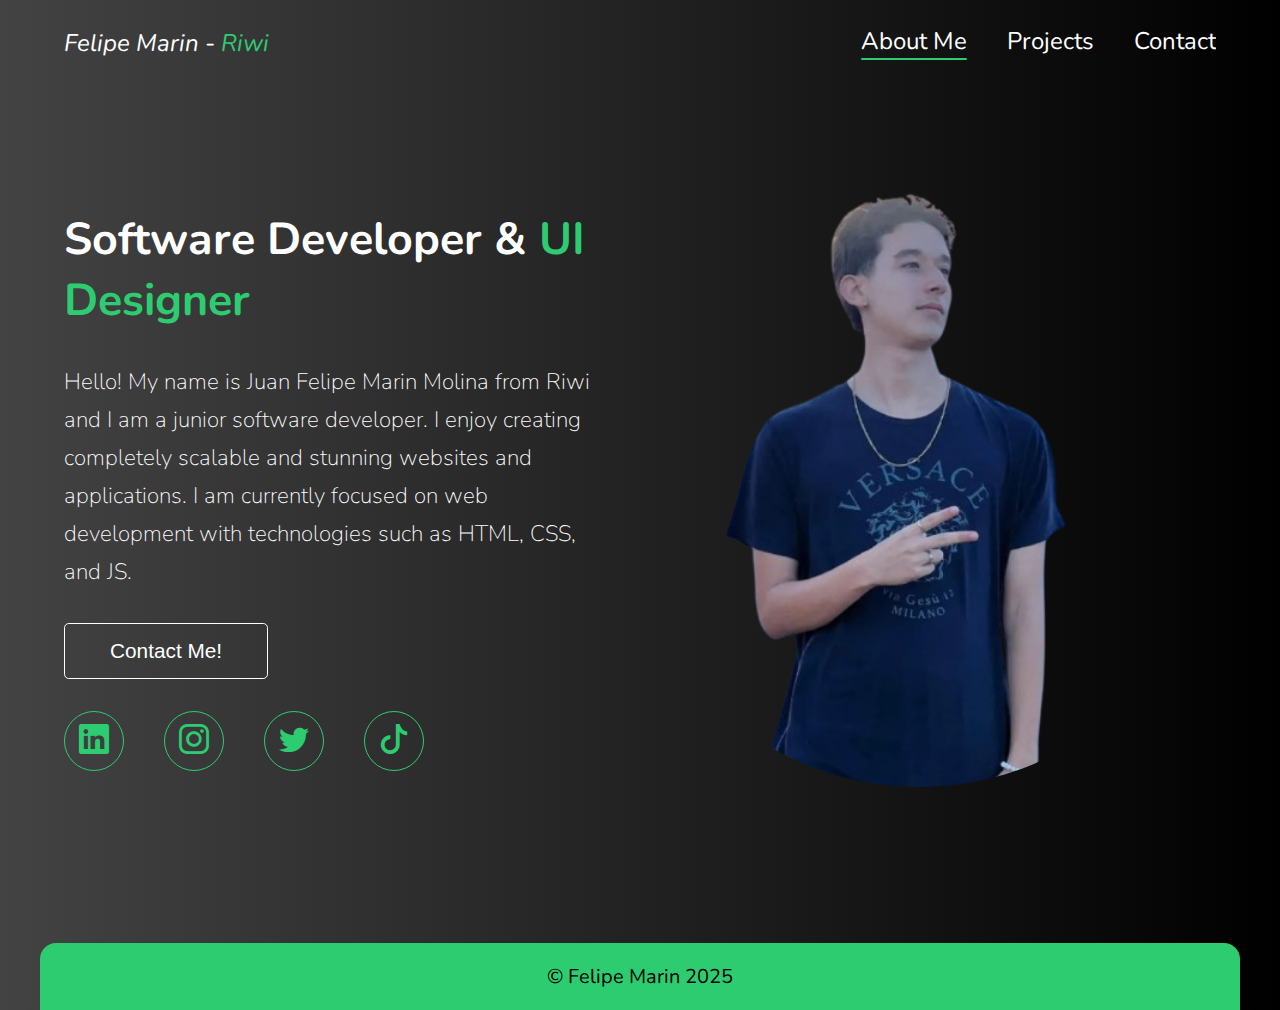
<file: index.html>
<!DOCTYPE html>
<html lang="en">
  <head>
    <meta charset="UTF-8" />
    <meta name="viewport" content="width=device-width, initial-scale=1.0" />
    <!-- CSS File -->
    <link rel="stylesheet" href="assets/css/style.css" />
    <!-- Main Font - (Google Fonts) -->
    <link rel="preconnect" href="https://fonts.googleapis.com" />
    <link rel="preconnect" href="https://fonts.gstatic.com" crossorigin />
    <link
      href="https://fonts.googleapis.com/css2?family=Nunito:ital,wght@0,200..1000;1,200..1000&display=swap"
      rel="stylesheet"
    />
    <!-- Bootstrap Icons CDN -->
    <link rel="stylesheet" href="https://cdn.jsdelivr.net/npm/bootstrap-icons@1.13.1/font/bootstrap-icons.min.css">
    <title>Portfolio | About Me</title>
  </head>
  <body>
    <!-- Header Section -->
    <header class="header">

      <!-- Menu -->
      <nav class="navbar container">
        <div class="navbar__logo">
          <span class="navbar__logo--text"> Felipe Marin - <span class="text__riwi">Riwi</span></span>
        </div>

        <ul class="navbar__list">
          <li class="navbar__item">
            <a href="#" class="navbar__link active">About Me</a>
          </li>
          <li class="navbar__item">
            <a href="./pages/projects.html" class="navbar__link">Projects</a>
          </li>
          <li class="navbar__item">
            <a href="./pages/contact.html" class="navbar__link">Contact</a>
          </li>
        </ul>
      </nav>

      <!-- About Me Section - (First Section) -->
      <section class="about__me container" id="about__me">
        <div class="about__me--text">
          <h1 class="about__me--title">
            Software Developer &
            <span class="about__me--modifier">UI Designer</span>
          </h1>

          <p class="about__me--description">
            Hello! My name is Juan Felipe Marin Molina from Riwi and I am a
            junior software developer. I enjoy creating completely scalable and
            stunning websites and applications. I am currently focused on web
            development with technologies such as HTML, CSS, and JS.
          </p>

          <button class="about__me--button">Contact Me!</button>

          <div class="about__me--social">
            <a href="#" class="social__icon">
              <i class="bi bi-linkedin"></i>
            </a>
            <a href="#" class="social__icon">
              <i class="bi bi-instagram"></i>
            </a>
            <a href="#" class="social__icon">
              <i class="bi bi-twitter"></i>
            </a>
            <a href="#" class="social__icon">
              <i class="bi bi-tiktok"></i>
            </a>
          </div>
        </div>
        <img src="./assets/imgs/img-felipe-marin.png" alt="Image About Me" class="about__me--img" />
      </section>
    </header>

    <!-- Footer Section -->
    <footer class="footer container">
      <span>&copy; Felipe Marin 2025</span>
    </footer>
  </body>
</html>
</file>
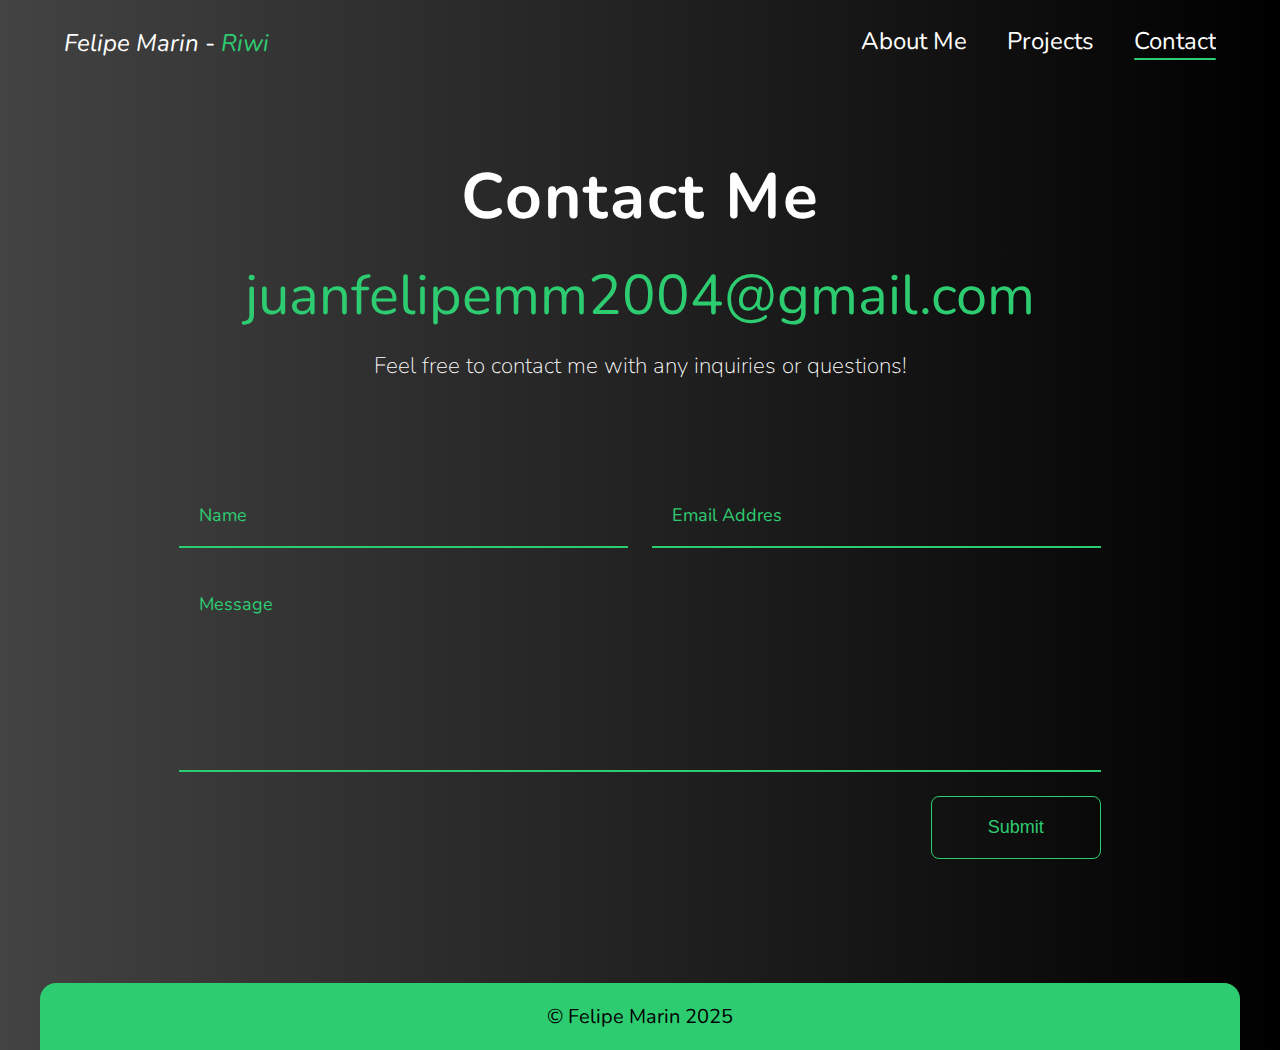
<file: pages/contact.html>
<!DOCTYPE html>
<html lang="en">
<head>
  <meta charset="UTF-8">
  <meta name="viewport" content="width=device-width, initial-scale=1.0">
  <!-- CSS File -->
  <link rel="stylesheet" href="../assets/css/style.css" />
  <!-- Main Font - (Google Fonts) -->
  <link rel="preconnect" href="https://fonts.googleapis.com" />
  <link rel="preconnect" href="https://fonts.gstatic.com" crossorigin />
  <link
    href="https://fonts.googleapis.com/css2?family=Nunito:ital,wght@0,200..1000;1,200..1000&display=swap"
    rel="stylesheet"
  />
  <!-- Bootstrap Icons CDN -->
  <link rel="stylesheet" href="https://cdn.jsdelivr.net/npm/bootstrap-icons@1.13.1/font/bootstrap-icons.min.css">
  <title>Portfolio | Projects</title>
</head>
<body>
  
  <!-- Header Section -->
  <header class="header">

    <!-- Menu -->
    <nav class="navbar container">
      <div class="navbar__logo">
        <span class="navbar__logo--text"> Felipe Marin - <span class="text__riwi">Riwi</span></span>
      </div>

      <ul class="navbar__list">
        <li class="navbar__item">
          <a href="../index.html" class="navbar__link">About Me</a>
        </li>
        <li class="navbar__item">
          <a href="../pages/projects.html" class="navbar__link">Projects</a>
        </li>
        <li class="navbar__item">
          <a href="#" class="navbar__link active">Contact</a>
        </li>
      </ul>
    </nav>
  </header>

  <!-- Main Content -->
  <main class="main__content container">
    <!-- Contact Section - (Third Section) -->
    <section class="contact" id="contact">
      <div class="contact__info">
        <h2 class="contact__title">Contact Me</h2>

        <a href="mailto:juanfelipemm2004@gmail.com" class="contact__email">juanfelipemm2004@gmail.com</a>

        <p class="contact__paragraph">
          Feel free to contact me with any inquiries or questions!
        </p>
      </div>

      <!-- Form -->
      <form class="contact__form">
        <div class="form__group">
          <input type="text" placeholder="Name">
          <input type="email" placeholder="Email Addres">
        </div>
        <textarea name="message" id="message" placeholder="Message"></textarea>

        <input type="submit" value="Submit" class="input__submit">
      </form>
    </section>
  </main>

    <!-- Footer Section  -->
  <footer class="footer container">
    <span>&copy; Felipe Marin 2025</span>
  </footer>
</body>
</html>
</file>
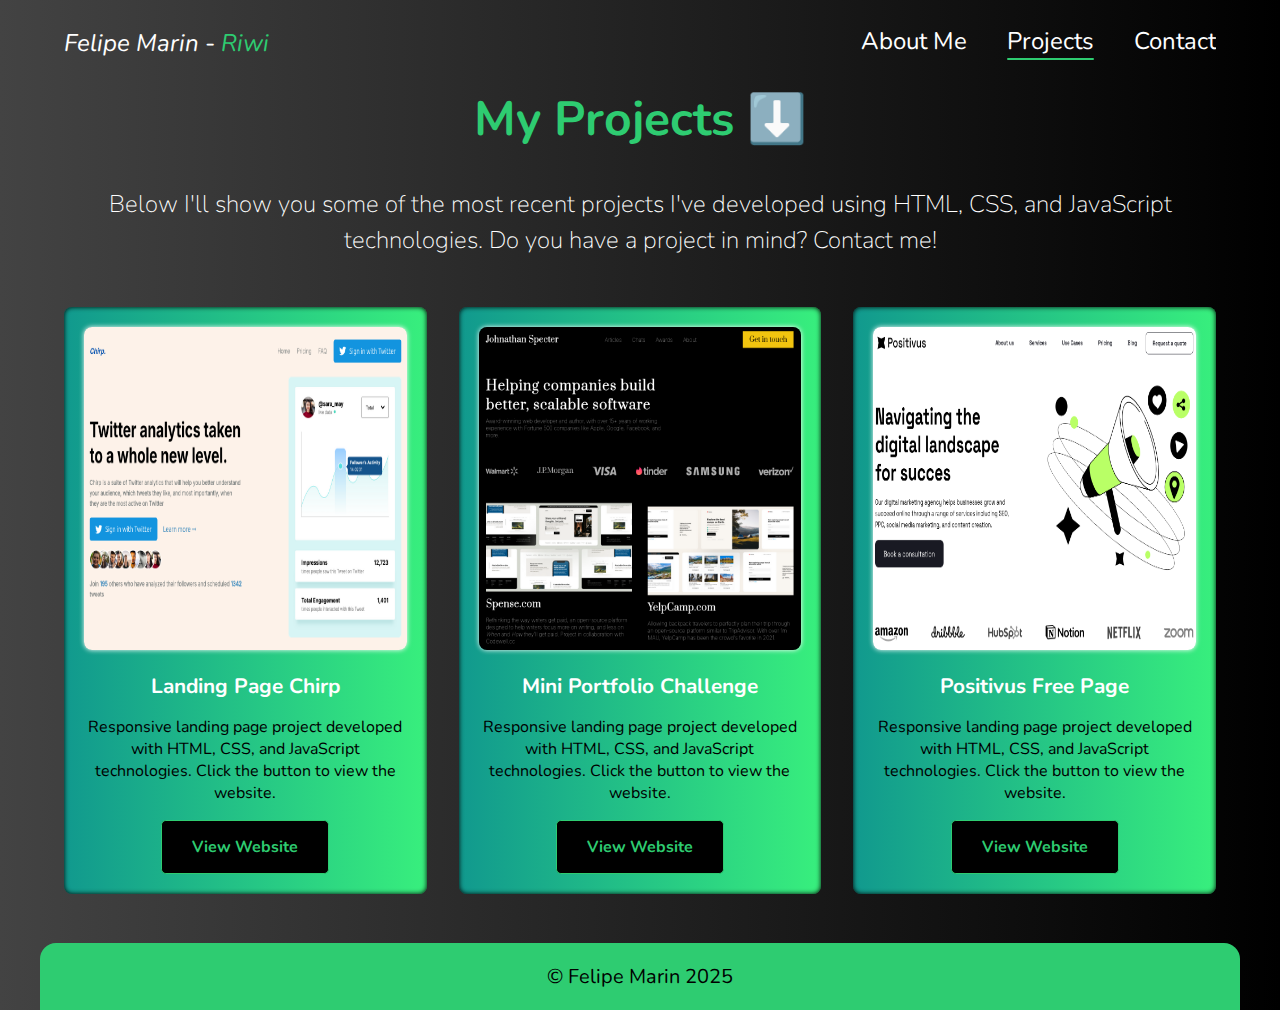
<file: pages/projects.html>
<!DOCTYPE html>
<html lang="en">
<head>
  <meta charset="UTF-8">
  <meta name="viewport" content="width=device-width, initial-scale=1.0">
  <!-- CSS File -->
  <link rel="stylesheet" href="../assets/css/style.css" />
  <!-- Main Font - (Google Fonts) -->
  <link rel="preconnect" href="https://fonts.googleapis.com" />
  <link rel="preconnect" href="https://fonts.gstatic.com" crossorigin />
  <link
    href="https://fonts.googleapis.com/css2?family=Nunito:ital,wght@0,200..1000;1,200..1000&display=swap"
    rel="stylesheet"
  />
  <!-- Bootstrap Icons CDN -->
  <link rel="stylesheet" href="https://cdn.jsdelivr.net/npm/bootstrap-icons@1.13.1/font/bootstrap-icons.min.css">
  <title>Portfolio | Contact</title>
</head>
<body>

  <!-- Header Section -->
  <header class="header">

    <!-- Menu -->
    <nav class="navbar container">
      <div class="navbar__logo">
        <span class="navbar__logo--text"> Felipe Marin - <span class="text__riwi">Riwi</span></span>
      </div>

      <ul class="navbar__list">
        <li class="navbar__item">
          <a href="../index.html" class="navbar__link">About Me</a>
        </li>
        <li class="navbar__item">
          <a href="#" class="navbar__link active">Projects</a>
        </li>
        <li class="navbar__item">
          <a href="./contact.html" class="navbar__link">Contact</a>
        </li>
      </ul>
    </nav>
  </header>

  <!-- Main Content -->
  <main class="main__content container">

    <!-- Projects Section - (Second Section) -->
    <section class="projects" id="projects">
      <h2 class="projects__title title">My Projects ⬇️</h2>

      <p class="projects__description">
        Below I'll show you some of the most recent projects I've developed using HTML, CSS, and JavaScript technologies. Do you have a project in mind? Contact me!
      </p>

      <div class="container__projects">
        <div class="project">
          <img src="../assets/imgs/chirp-page.png" alt="First Project Image" class="project__image">
          <div class="project__info">
            <h3 class="project__title">
              Landing Page Chirp
            </h3>

            <p class="project__description">
              Responsive landing page project developed with HTML, CSS, and JavaScript technologies. Click the button to view the website.
            </p>

            <a href="https://landing-page-chirp-programaconpid.netlify.app" target="_blank" class="project__button">
              View Website
            </a>
          </div>
        </div>
        <div class="project">
          <img src="../assets/imgs/mini-portfolio-page.png" alt="" class="project__image">
          <div class="project__info">
            <h3 class="project__title">
              Mini Portfolio Challenge
            </h3>

            <p class="project__description">
              Responsive landing page project developed with HTML, CSS, and JavaScript technologies. Click the button to view the website.
            </p>

            <a href="https://mini-portfolio-pid.netlify.app" target="_blank" class="project__button">
              View Website
            </a>
          </div>
        </div>
        <div class="project">
          <img src="../assets/imgs/positivus-page.png" alt="" class="project__image">
          <div class="project__info">
            <h3 class="project__title">
              Positivus Free Page
            </h3>

            <p class="project__description">
              Responsive landing page project developed with HTML, CSS, and JavaScript technologies. Click the button to view the website.
            </p>

            <a href="https://positivus-free-page-pid.netlify.app" target="_blank" class="project__button">
              View Website
            </a>
          </div>
        </div>
      </div>
    </section>
  </main>

  <!-- Footer Section -->
  <footer class="footer container">
    <span>&copy; Felipe Marin 2025</span>
  </footer>
</body>
</html>
</file>
<file: assets/css/style.css>
/* Variables (Colors And Font) */
:root {
  --main-color: linear-gradient(to right, #434343, #000000); 
  --main-font: "Nunito", sans-serif;
  --main--green: #2ecc71;
  --animation-color-1:  #8e44ad;
  --animation-color-2: #e74c3c;
  --animation-color-3: #f1c40f;
  --animation-color-4: #3498db;
  --white: #fff;
  --black: #000;
}

/* -------------- */
/* General Styles */
/* -------------- */

* {
  margin: 0;
  padding: 0;
  box-sizing: border-box;
  text-decoration: none;
}

section {
  min-height: 90vh;
  display: grid;
  place-items: center;
}

html {
  scroll-behavior: smooth;
}

body {
  background-image: var(--main-color);
  font-family: var(--main-font);
}

.container {
  width: 90%;
  max-width: 1200px;
  margin: 0 auto;
  overflow: hidden;
}

button {
  display: inline-block;
  cursor: pointer;
}

/* ------------- */
/* Header Styles */
/* ------------- */

.header {
  color: var(--white);
}

.navbar {
  padding: 25px 0;
  display: flex;
  align-items: center;
  justify-content: space-between;
}

.navbar__logo--text {
  font-style: italic;
}

.navbar__logo--text,
.navbar__link {
  font-size: 1.5rem;
}

.text__riwi {
  color: var(--main--green);
}

.navbar__list {
  list-style: none;
  display: flex;
  gap: 2.5rem;
}

.navbar__item {
  padding-bottom: 3px;
  position: relative;
}

.active::after {
  content: "";
  position: absolute;
  left: 0;
  bottom: 0;
  height: 2px;
  width: 100%;
  border-radius: .5rem;
  background-color: var(--main--green);
  
  transition: width 500ms ease;
}

.navbar__link {
  color: inherit;
  transition: 500ms ease;
}

.navbar__link:hover:not(.active) {
  color: var(--main--green);
}

/* --------------- */
/* About Me Styles */
/* --------------- */

#about__me {
  display: flex;
  justify-content: space-between;
  align-items: center;
  gap: 1.5rem;
}

.about__me--text {
  display: grid;
  gap: 2rem;
  width: 90%;
}

.about__me--modifier {
  color: var(--main--green);
}

.about__me--title {
  font-size: clamp(1.5rem, 6vw, 2.8rem);
}

.about__me--description {
  font-size: clamp(1rem, 4vw, 1.4rem);
  line-height: 1.7;
  font-weight: 200;
}

.about__me--button {
  color: var(--white);
  background-color: transparent;
  place-self: flex-start;
  padding: 15px 45px;
  font-size: 1.3rem;
  border: 1px solid var(--white);
  border-radius: .3rem;

  transition: all 600ms ease;
}

.about__me--button:hover {
  color: var(--black);
  border: 1px solid var(--black);
  background-color: var(--main--green);
}

.about__me--social {
  display: flex;
  gap: 2.5rem;
  align-items: center;
  justify-content: flex-start;
  --transition-social: 500ms ease;
}

.social__icon i {
  font-size: 30px;
  color: var(--main--green);

  transition: var(--transition-social);
}

.social__icon {
  width: 60px;
  height: 60px;
  display: inline-flex;
  justify-content: center;
  align-items: center;
  border: 1px solid var(--main--green);
  place-self: flex-start;
  border-radius: 50%;
  
  transition: var(--transition-social);
}

.social__icon:hover {
  background-color: var(--main--green);
}

.social__icon:hover > * {
  color: var(--black);
}

.about__me--img {
  width: 100%;
  border-radius: 50%;
  aspect-ratio: 1/1;
  object-fit: cover;
  object-position: center;

  animation: 
    changeShadow 2s infinite ease alternate-reverse, 
    float 600ms infinite linear alternate-reverse
  ;
}

@keyframes changeShadow {
  0% {
    filter: drop-shadow(0 0 5px var(--main--green));
  }

  25% {
    filter: drop-shadow(0 0 5px var(--animation-color-1));
  }

  50% {
    filter: drop-shadow(0 0 5px var(--animation-color-2));
  }

  75% {
    filter: drop-shadow(0 0 5px var(--animation-color-3));
  }

  100% {
    filter: drop-shadow(0 0 5px var(--animation-color-4));
  }
}

@keyframes float {
  from {
    transform: translateY(0);
  }

  to {
    transform: translateY(10px);
  }
}

/* --------------- */
/* Projects Styles */
/* --------------- */

#projects {
  text-align: center;
}

.projects__title {
  font-size: clamp(1.5rem, 5vw, 3rem);
  color: var(--main--green);
  margin-bottom: 2rem;
}

.projects__description {
  color: var(--white);
  font-size: clamp(1rem, 4vw, 1.5rem);
  line-height: 1.5;
  font-weight: 200;
}

.container__projects {
  margin-top: 3rem;
  display: grid;
  grid-template-columns: repeat(3, 1fr);
  gap: 2rem;
}

.project {
  background: linear-gradient(to right, #11998e, #38ef7d);
  padding: 20px;
  border-radius: .5rem;
  box-shadow: 0 0 5px var(--black) inset;

  transition: 400ms ease;
}

.project:hover {
  transform: translateY(-20px);
}

.project__image {
  width: 100%;
  aspect-ratio: 1/1;
  border-radius: .5rem;
  box-shadow: 0 0 5px var(--white);
} 

.project__info {
  margin-top: 1rem;
  display: grid;
  gap: 1rem;
}

.project__title {
  color: var(--white);
  font-size: 1.3rem;
  font-weight: bold;
}

.project__button {
  background-color: var(--black);
  color: var(--main--green);
  font-weight: bold;
  place-self: center;
  padding: 15px 30px;
  border: 1px solid var(--main--green);
  border-radius: .3rem;
}

/* -------------- */
/* Contact Styles */
/* -------------- */

#contact {
  margin-top: 2.5rem;
  text-align: center;
}

.contact__info {
  display: grid;
  gap: 1rem;
}

.contact__title {
  color: var(--white);
  font-size: clamp(1.5rem, 6vw, 4rem);
  letter-spacing: 2px;
}

.contact__email {
  color: var(--main--green);
  font-size: clamp(1.2rem, 5vw, 3.5rem);
}

.contact__paragraph {
  color: var(--white);
  font-weight: 200;
  font-size: 1.4rem;
}

.contact__form {
  width: 80%;
  display: flex;
  flex-direction: column;
  gap: 1.5rem;
  margin: 3rem auto;
}

.form__group {
  display: flex;
  gap: 1.5rem;
}

.form__group input {
  width: 100%;;
}

.form__group input, textarea {
  color: var(--main--green);
  font-size: 18px;
  padding: 20px;
  background-color: transparent;
  border: none;
  border-bottom: 2px solid var(--main--green);
}

.form__group input:focus, textarea:focus {
  outline: none;
}

::placeholder {
  color: #2ecc71;
  font-family: var(--main-font);
}

textarea {
  height: 200px;
  resize: none;
}

.input__submit {
  background-color: transparent;
  color: var(--main--green);
  width: 170px;
  padding: 20px 0;
  font-size: 18px;
  align-self: flex-end;
  border: 1px solid var(--main--green);
  border-radius: .5rem;
  cursor: pointer;
}

/* ------------- */
/* Footer Styles */
/* ------------- */

.footer {
  width: 100%;
  background-color: var(--main--green);
  padding: 20px;
  border-radius: 1rem 1rem 0 0;
  text-align: center;
  font-size: 20px;
  margin-top: 3rem;
}

/* -------------------- */
/* Media Queries Styles */
/* -------------------- */

/* Desktop Devices (1024px) */
@media (width <= 1024px) {
  #projects {
    padding-bottom: 25px;
  }

  .container__projects {
    grid-template-columns: repeat(2, 1fr);
  }

  .project:last-child {
    grid-column: span 2;
  }

  .project__image {
    height: 350px;
  }
}

/* Tablet Devices (768px) */
@media (width <= 768px) {
  .navbar {
    flex-direction: column;
    gap: 1.5rem;
  }

  
  #about__me {
    text-align: center;
    padding: 20px 0;
    flex-direction: column-reverse;
    gap: 2rem;
  }
  
  .about__me--text {
    place-items: center;
  }
  
  .about__me--button {
    place-self: center;
  }
  
  .about__me--img {
    height: auto;
    width: 90%;
    border: 1px solid var(--main--green);
  }

  .about__me--social {
    flex-wrap: wrap;
    justify-content: center;
  }

  .container__projects {
    grid-template-columns: 1fr;
  }

  .project:last-child {
    grid-column: unset;
  }
}

/* Mobile Devices (480px) */
@media (width <= 480px) {
  .navbar {
    text-align: center;
    border-bottom: 1px solid var(--white);
    margin-bottom: 2rem;
  }

  .navbar__list {
    flex-direction: column;
  }

  .form__group {
    flex-direction: column;
  }
}
</file>
